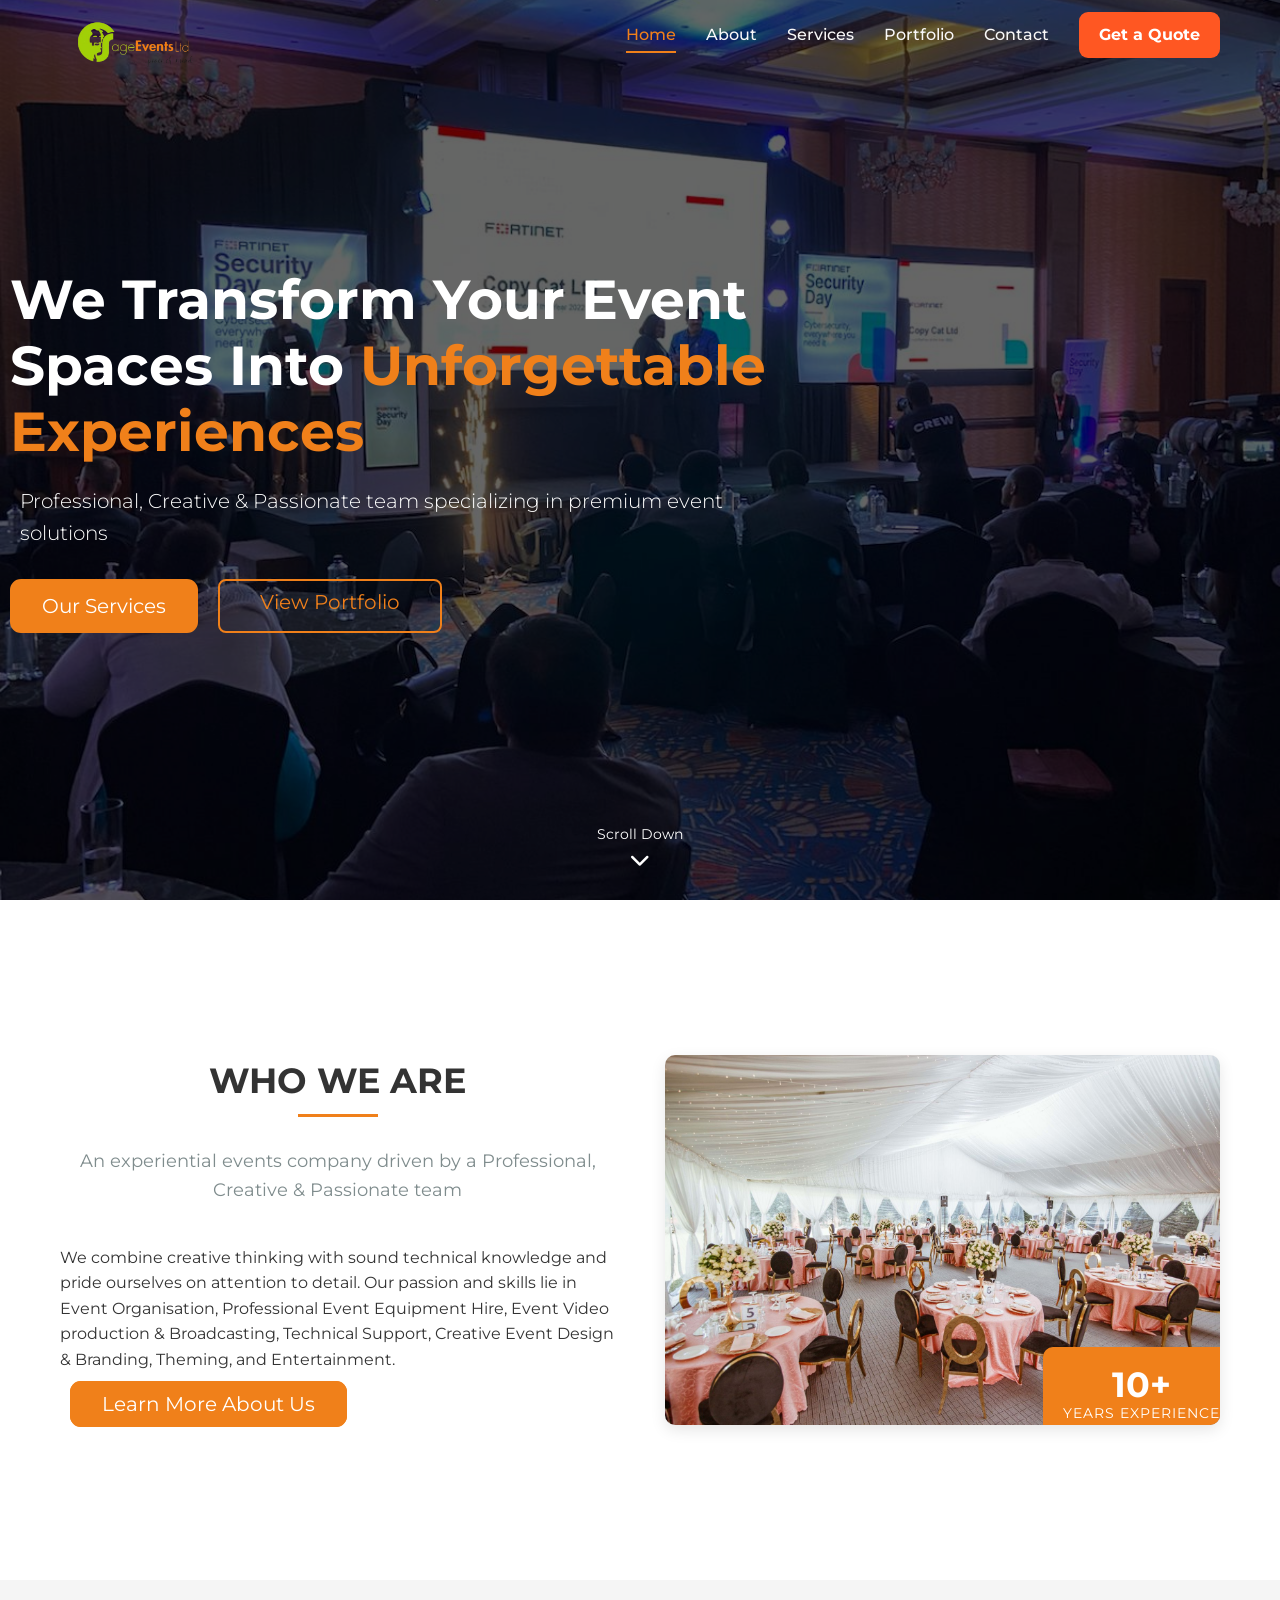
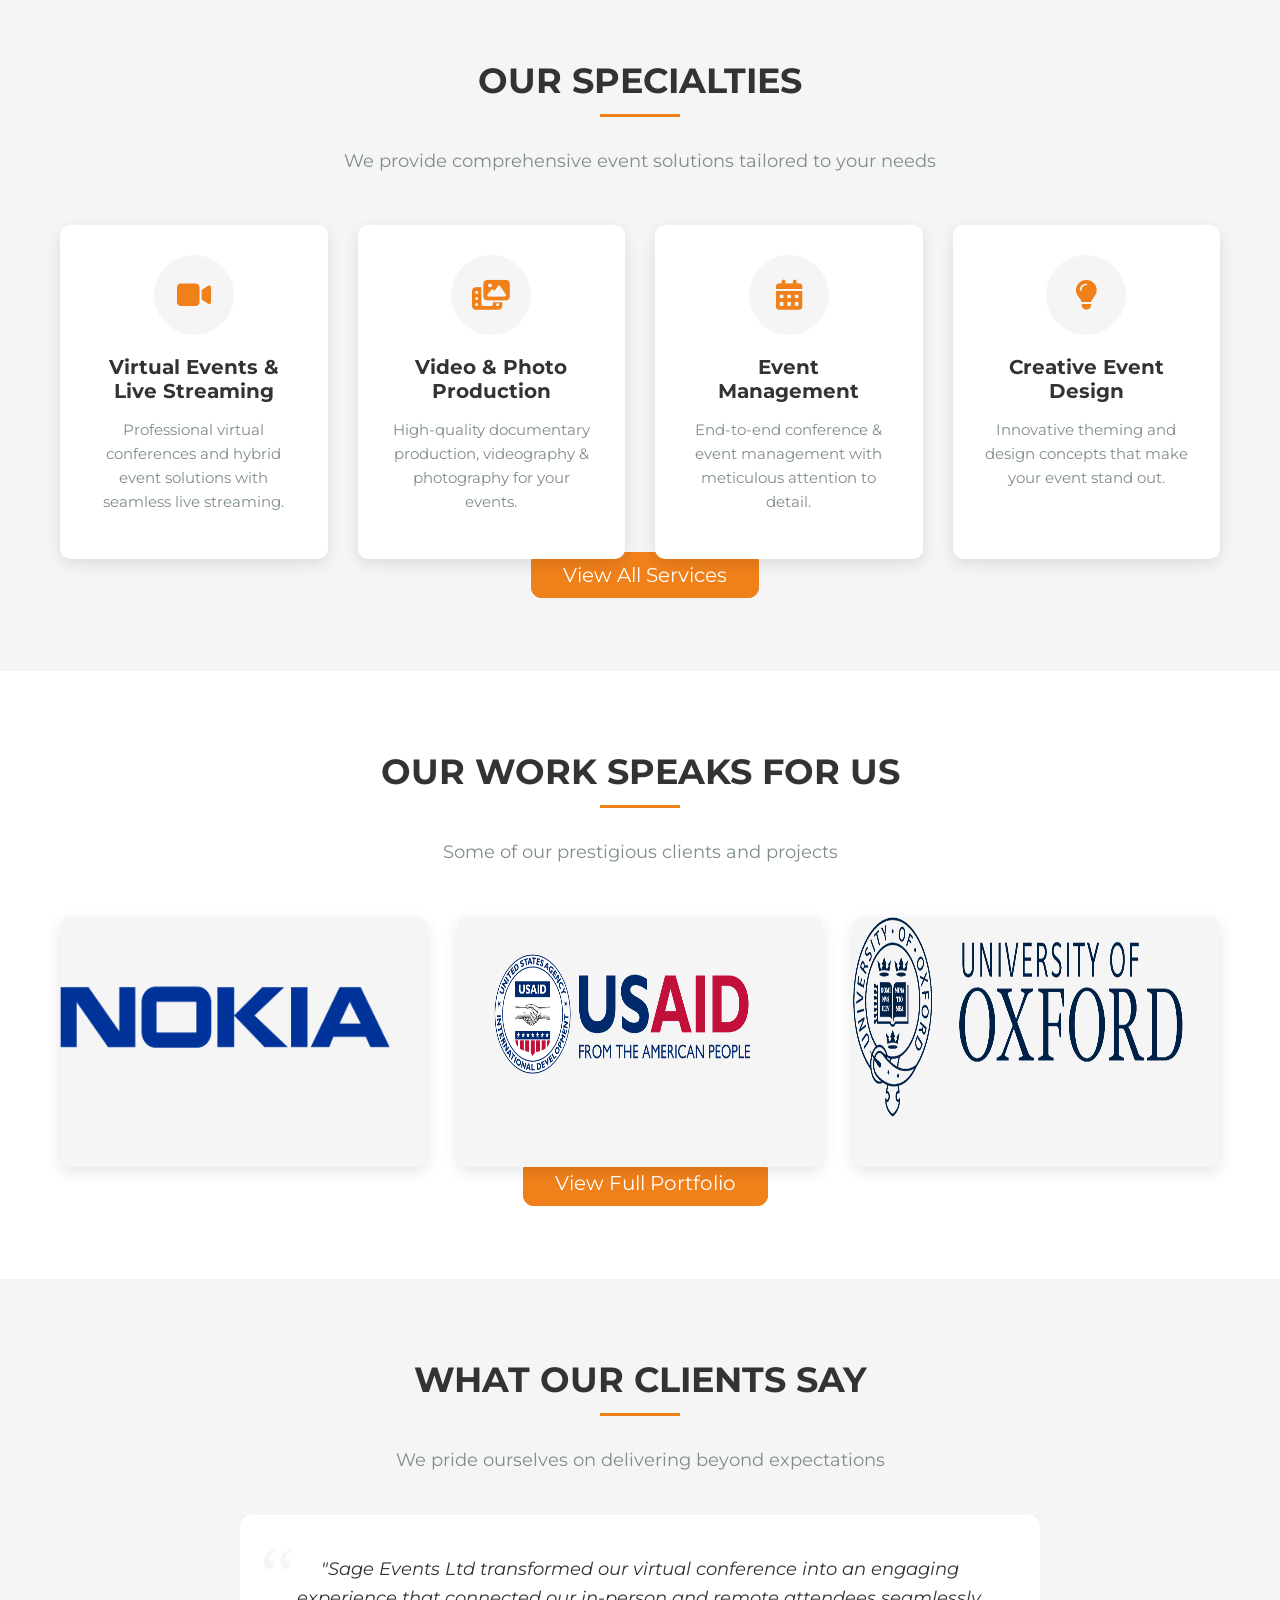
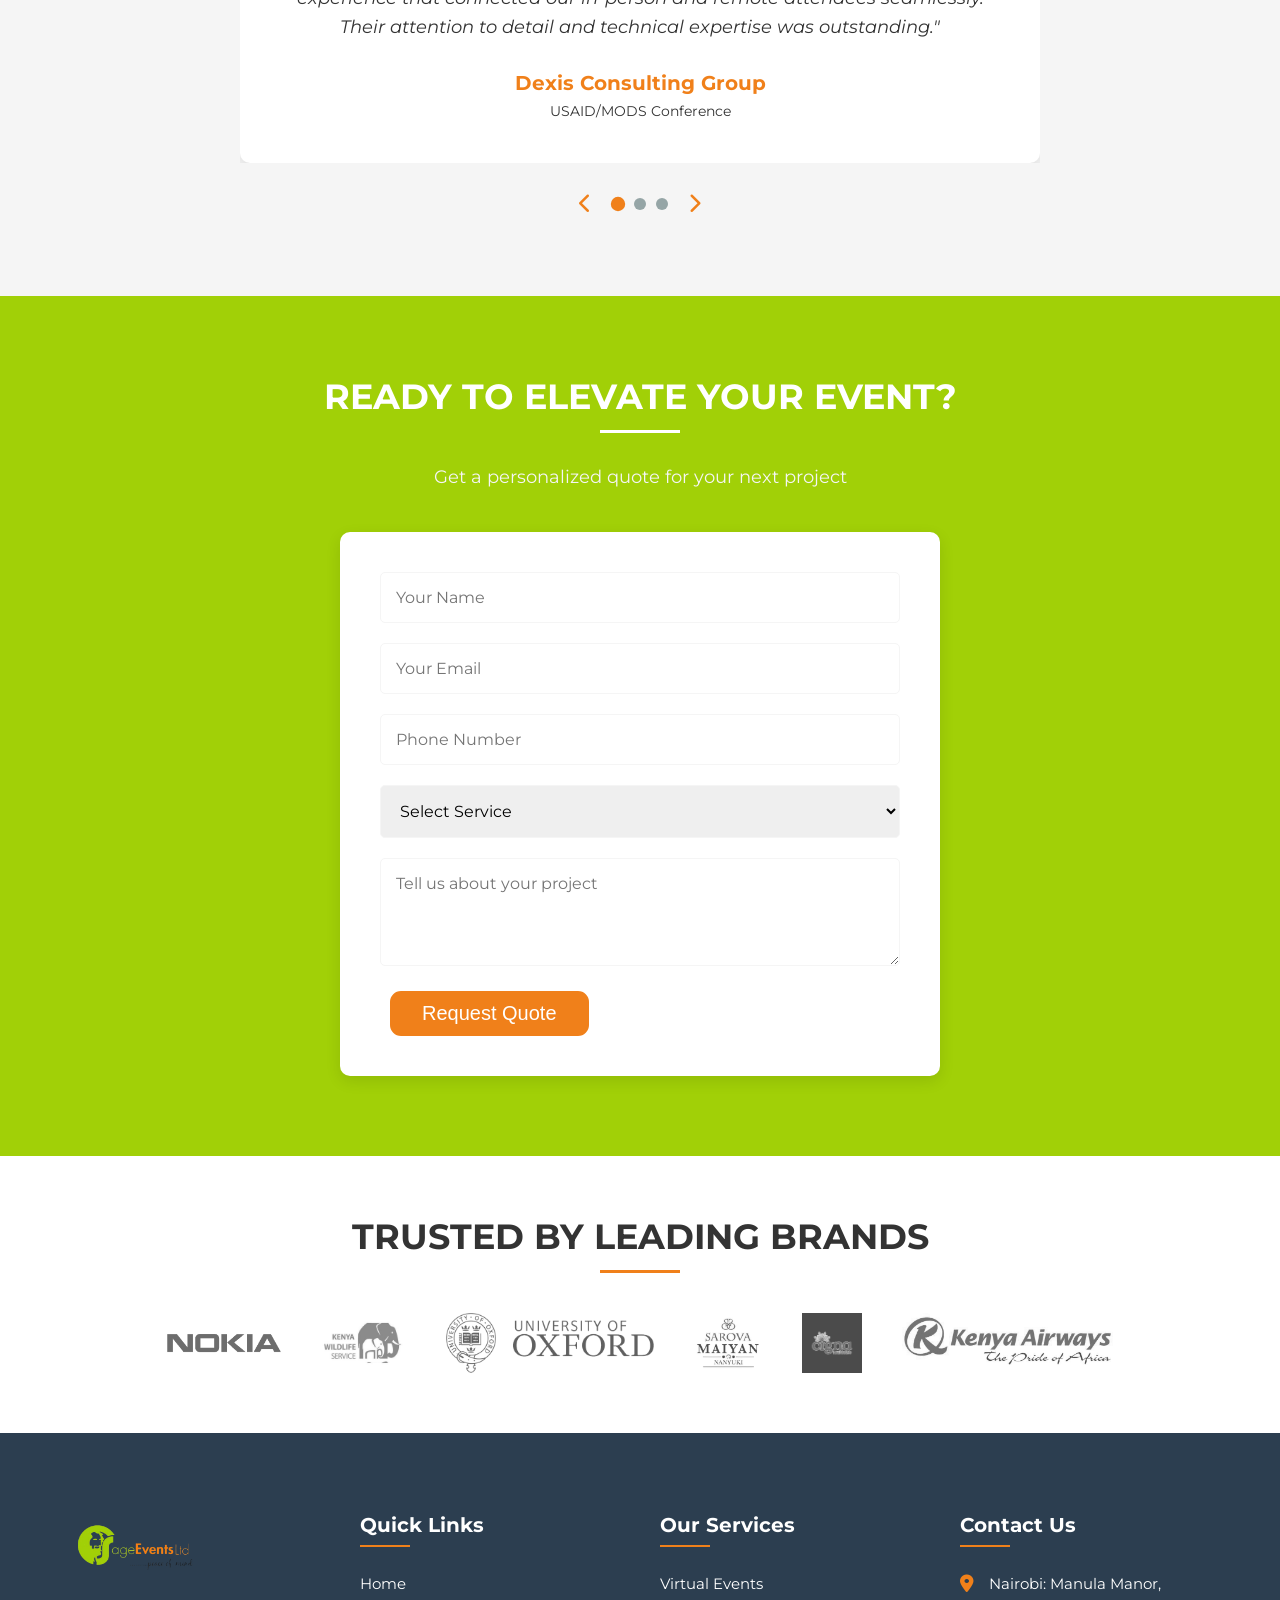
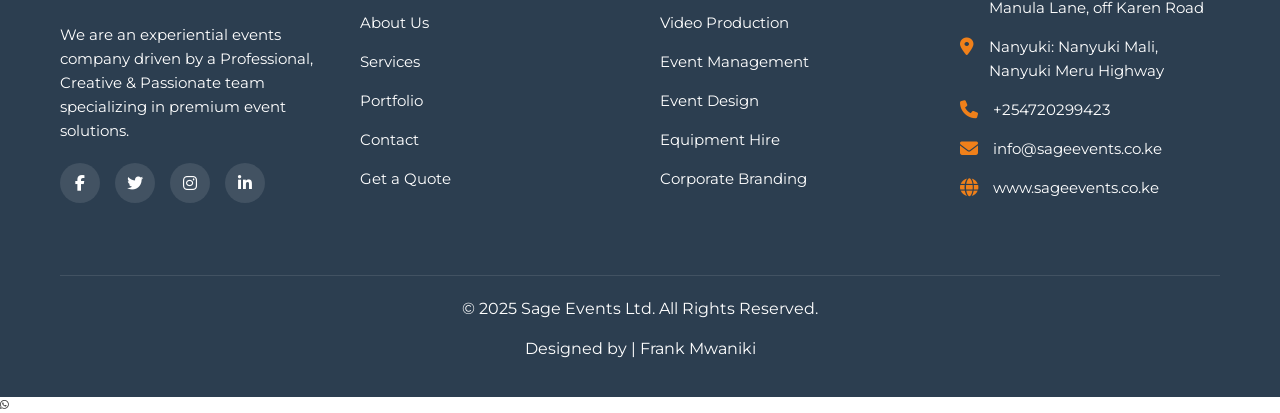
<file: index.html>
<!--
    @fileoverview This file contains the implementation of [describe the purpose of the code here].
    @author [Frank Mwaniki]
    @date [1st may 2025]
    @version 1.0.0
    @license [Licensed to Martin Kibati for Sage Events Ltd]
    @developer [Frank Mwaniki- 0742451220]


-->







<!DOCTYPE html>
<html lang="en">
<head>
    <meta charset="UTF-8">
    <meta name="viewport" content="width=device-width, initial-scale=1.0">
    <title>Sage Events Ltd | Premium Event Management</title>
    <link rel="stylesheet" href="styles.css">
    <link rel="stylesheet" href="https://cdnjs.cloudflare.com/ajax/libs/font-awesome/6.4.0/css/all.min.css">
    <link href="https://fonts.googleapis.com/css2?family=Montserrat:wght@300;400;500;600;700;800&display=swap" rel="stylesheet">
    <link rel="icon" type="image/png" href="/images/favicon/favicon-96x96.png" sizes="96x96" />
     <link rel="icon" type="image/svg+xml" href="/images/favicon/favicon.svg" />
    <link rel="shortcut icon" href="/images/favicon/favicon.ico" />
    <link rel="apple-touch-icon" sizes="180x180" href="/images/favicon/apple-touch-icon.png" />
    <meta name="apple-mobile-web-app-title" content="Sage Events" />
    <link rel="manifest" href="/images/favicon/site.webmanifest" />
    
</head>
<body>
    <!-- Preloader -->
    <div class="preloader">
        <div class="loader"></div>
    </div>

    <!-- Navigation -->
    <nav class="navbar">
        <div class="container">
            <a href="index.html" class="logo">
                <img src="images/logos/LOGO1.png" alt="Sage Events Ltd Logo">
                
            </a>
            
            <div class="nav-links">
                <a href="index.html" class="active">Home</a>
                <a href="about.html">About</a>
                <a href="services.html">Services</a>
                <a href="portfolio.html">Portfolio</a>
                <a href="contact.html">Contact</a>
                <a href="quote.html" class="quote-btn">Get a Quote</a>
            </div>
            
            <div class="hamburger">
                <span></span>
                <span></span>
                <span></span>
            </div>
        </div>
    </nav>

    <!-- Hero Section -->
    <section class="hero">
        <div class="hero-content">
            <h1 class="hero-title">We Transform Your Event Spaces Into <span>Unforgettable Experiences</span></h1>
            <p class="hero-subtitle">Professional, Creative & Passionate team specializing in premium event solutions</p>
            <div class="hero-btns">
                <a href="#services" class="btn-primary">Our Services</a>
                <a href="portfolio.html" class="btn-secondary">View Portfolio</a>
            </div>
        </div>
        
        <div class="scroll-down">
            <span>Scroll Down</span>
            <i class="fas fa-chevron-down"></i>
        </div>
        
        <div class="hero-slides">
            <div class="slide active" style="background-image: url('/images/1.jpg');"></div>
            <div class="slide" style="background-image: url('/images/2.jpg');"></div>
            <div class="slide" style="background-image: url('/images/3.jpg');"></div>
        </div>
    </section>

    <!-- About Preview Section -->
    <section class="about-preview">
        <div class="container">
            <div class="about-content">
                <h2 class="section-title">WHO WE ARE</h2>
                <p class="section-subtitle">An experiential events company driven by a Professional, Creative & Passionate team</p>
                <p>We combine creative thinking with sound technical knowledge and pride ourselves on attention to detail. Our passion and skills lie in Event Organisation, Professional Event Equipment Hire, Event Video production & Broadcasting, Technical Support, Creative Event Design & Branding, Theming, and Entertainment.</p>
                <a href="about.html" class="btn-primary">Learn More About Us</a>
            </div>
            <div class="about-image">
                <div class="image-wrapper">
                    <img src="images/IMG-20250219-WA0018.jpg" alt="Sage Events Team">
                    <div class="experience-badge">
                        <span>10+</span>
                        <span>Years Experience</span>
                    </div>
                </div>
            </div>
        </div>
    </section>

    <!-- Services Preview Section -->
    <section class="services-preview" id="services">
        <div class="container">
            <h2 class="section-title">OUR SPECIALTIES</h2>
            <p class="section-subtitle">We provide comprehensive event solutions tailored to your needs</p>
            
            <div class="services-grid">
                <div class="service-card">
                    <div class="service-icon">
                        <i class="fas fa-video"></i>
                    </div>
                    <h3>Virtual Events & Live Streaming</h3>
                    <p>Professional virtual conferences and hybrid event solutions with seamless live streaming.</p>
                </div>
                
                <div class="service-card">
                    <div class="service-icon">
                        <i class="fas fa-photo-video"></i>
                    </div>
                    <h3>Video & Photo Production</h3>
                    <p>High-quality documentary production, videography & photography for your events.</p>
                </div>
                
                <div class="service-card">
                    <div class="service-icon">
                        <i class="fas fa-calendar-alt"></i>
                    </div>
                    <h3>Event Management</h3>
                    <p>End-to-end conference & event management with meticulous attention to detail.</p>
                </div>
                
                <div class="service-card">
                    <div class="service-icon">
                        <i class="fas fa-lightbulb"></i>
                    </div>
                    <h3>Creative Event Design</h3>
                    <p>Innovative theming and design concepts that make your event stand out.</p>
                </div>
            </div>
            
            <div class="text-center">
                <a href="services.html" class="btn-primary">View All Services</a>
            </div>
        </div>
    </section>

    <!-- Portfolio Preview Section -->
    <section class="portfolio-preview">
        <div class="container">
            <h2 class="section-title">OUR WORK SPEAKS FOR US</h2>
            <p class="section-subtitle">Some of our prestigious clients and projects</p>
            
            <div class="portfolio-grid">
                <div class="portfolio-item">
                    <img src="images/logos/nokia.png" alt="Nokia Project">
                    <div class="portfolio-overlay">
                        <h3>NOKIA</h3>
                        <p>Mobile World Congress Expo & Full Corporate Rebrand</p>
                        <a href="portfolio.html#nokia" class="btn-secondary">View Project</a>
                    </div>
                </div>
                
                <div class="portfolio-item">
                    <img src="images/logos/usaid.png" alt="USAID Project">
                    <div class="portfolio-overlay">
                        <h3>USAID</h3>
                        <p>MODS Virtual Conference Production</p>
                        <a href="portfolio.html#usaid" class="btn-secondary">View Project</a>
                    </div>
                </div>
                
                <div class="portfolio-item">
                    <img src="images/logos/oxford.png" alt="Oxford University Project">
                    <div class="portfolio-overlay">
                        <h3>Oxford University</h3>
                        <p>Digital Manifesto Launch with Gates Foundation</p>
                        <a href="portfolio.html#oxford" class="btn-secondary">View Project</a>
                    </div>
                </div>
            </div>
            
            <div class="text-center">
                <a href="portfolio.html" class="btn-primary">View Full Portfolio</a>
            </div>
        </div>
    </section>

    <!-- Testimonials Section -->
    <section class="testimonials">
        <div class="container">
            <h2 class="section-title">WHAT OUR CLIENTS SAY</h2>
            <p class="section-subtitle">We pride ourselves on delivering beyond expectations</p>
            
            <div class="testimonial-slider">
                <div class="testimonial-slide active">
                    <div class="testimonial-content">
                        <p>"Sage Events Ltd transformed our virtual conference into an engaging experience that connected our in-person and remote attendees seamlessly. Their attention to detail and technical expertise was outstanding."</p>
                        <div class="client-info">
                            <h4>Dexis Consulting Group</h4>
                            <span>USAID/MODS Conference</span>
                        </div>
                    </div>
                </div>
                
                <div class="testimonial-slide">
                    <div class="testimonial-content">
                        <p>"From conceptualization to execution, Sage Events managed our high-profile summit with professionalism and creativity. The hybrid format with participants in Kenya and Finland worked flawlessly."</p>
                        <div class="client-info">
                            <h4>NOKIA & Safaricom</h4>
                            <span>ERM Virtual Strategy Summit</span>
                        </div>
                    </div>
                </div>
                
                <div class="testimonial-slide">
                    <div class="testimonial-content">
                        <p>"The Digital Manifesto Launch was a resounding success thanks to Sage Events' impeccable organization and live streaming services. They handled every aspect of our 4-day conference perfectly."</p>
                        <div class="client-info">
                            <h4>Oxford University (BSG)</h4>
                            <span>Digital Manifesto Launch</span>
                        </div>
                    </div>
                </div>
            </div>
            
            <div class="testimonial-nav">
                <button class="testimonial-prev"><i class="fas fa-chevron-left"></i></button>
                <div class="testimonial-dots">
                    <span class="dot active"></span>
                    <span class="dot"></span>
                    <span class="dot"></span>
                </div>
                <button class="testimonial-next"><i class="fas fa-chevron-right"></i></button>
            </div>
        </div>
    </section>

    <!-- Quote Section -->
    <section class="quote-section" id="quote">
        <div class="container">
            <div class="quote-content">
                <h2 class="section-title">READY TO ELEVATE YOUR EVENT?</h2>
                <p class="section-subtitle">Get a personalized quote for your next project</p>
                
                <form class="quote-form">
                    <div class="form-group">
                        <input type="text" placeholder="Your Name" required>
                    </div>
                    <div class="form-group">
                        <input type="email" placeholder="Your Email" required>
                    </div>
                    <div class="form-group">
                        <input type="tel" placeholder="Phone Number">
                    </div>
                    <div class="form-group">
                        <select required>
                            <option value="" disabled selected>Select Service</option>
                            <option value="virtual">Virtual Events & Live Streaming</option>
                            <option value="production">Video & Photo Production</option>
                            <option value="management">Event Management</option>
                            <option value="design">Creative Event Design</option>
                            <option value="equipment">Event Gear Hire</option>
                            <option value="branding">Corporate Branding</option>
                            <option value="other">Other</option>
                        </select>
                    </div>
                    <div class="form-group">
                        <textarea placeholder="Tell us about your project" rows="4" required></textarea>
                    </div>
                    <button type="submit" class="btn-primary">Request Quote</button>
                </form>
            </div>
        </div>
    </section>

    <!-- Clients Section -->
    <section class="clients">
        <div class="container">
            <h2 class="section-title">TRUSTED BY LEADING BRANDS</h2>
            <div class="client-logos">
                <img src="images/logos/nokia.png" alt="Nokia">
                <img src="images/logos/kws.jpg" alt="kws">
                <img src="images/logos/oxford.png" alt="Oxford University">
                <img src="images/logos/maiyan.jpg" alt="maiyan">
                <img src="images/logos/cigma.jpg" alt="cigma">
                <img src="images/logos/kQ.jpg" alt="Kenya Airways">
            </div>
        </div>
    </section>

    <!-- Footer -->
    <footer class="footer">
        <div class="container">
            <div class="footer-grid">
                <div class="footer-col">
                    <div class="logo">
                        <img src="images/logos/LOGO1.png" alt="Sage Events Ltd Logo">
                        
                    </div>
                    <p>We are an experiential events company driven by a Professional, Creative & Passionate team specializing in premium event solutions.</p>
                    <div class="social-links">
                        <a href="#"><i class="fab fa-facebook-f"></i></a>
                        <a href="#"><i class="fab fa-twitter"></i></a>
                        <a href="#"><i class="fab fa-instagram"></i></a>
                        <a href="#"><i class="fab fa-linkedin-in"></i></a>
                    </div>
                </div>
                
                <div class="footer-col">
                    <h3>Quick Links</h3>
                    <ul>
                        <li><a href="index.html">Home</a></li>
                        <li><a href="about.html">About Us</a></li>
                        <li><a href="services.html">Services</a></li>
                        <li><a href="portfolio.html">Portfolio</a></li>
                        <li><a href="contact.html">Contact</a></li>
                        <li><a href="#quote">Get a Quote</a></li>
                    </ul>
                </div>
                
                <div class="footer-col">
                    <h3>Our Services</h3>
                    <ul>
                        <li><a href="services.html#virtual">Virtual Events</a></li>
                        <li><a href="services.html#production">Video Production</a></li>
                        <li><a href="services.html#management">Event Management</a></li>
                        <li><a href="services.html#design">Event Design</a></li>
                        <li><a href="services.html#equipment">Equipment Hire</a></li>
                        <li><a href="services.html#branding">Corporate Branding</a></li>
                    </ul>
                </div>
                
                <div class="footer-col">
                    <h3>Contact Us</h3>
                    <ul class="contact-info">
                        <li><i class="fas fa-map-marker-alt"></i> <span>Nairobi: Manula Manor, Manula Lane, off Karen Road</span></li>
                        <li><i class="fas fa-map-marker-alt"></i> <span>Nanyuki: Nanyuki Mali, Nanyuki Meru Highway</span></li>
                        <li><i class="fas fa-phone"></i> <span>+254720299423</span></li>
                        <li><i class="fas fa-envelope"></i> <span>info@sageevents.co.ke</span></li>
                        <li><i class="fas fa-globe"></i> <span>www.sageevents.co.ke</span></li>
                    </ul>
                </div>
            </div>
            
            <div class="footer-bottom">
                <p>&copy; 2025 Sage Events Ltd. All Rights Reserved.</p>
                <p class="developer-credit">Designed by |<a href="https://fraittechnologies.ct.ws" target="_blank" rel="noopener noreferrer"> Frank Mwaniki</a></p>
            </div>
        </div>
    </footer>

    <!-- Scroll to Top Button -->
    <button class="scroll-top">
        <i class="fas fa-arrow-up"></i>
    </button>

    <!-- WhatsApp Button -->
<a href="https://wa.me/254720299423" class="whatsapp-button" target="_blank" aria-label="Chat with us on WhatsApp">
    <i class="fab fa-whatsapp"></i>
</a>



    <!-- Scripts -->
    <script src="js/main.js"></script>
    <script src="js/animation.js"></script>
</body>
</html>
</file>
<file: styles.css>
/* Base Styles & Reset */
:root {
    --primary-color: #a1d007;
    --secondary-color: #f0801a;
    --accent-color: #a1d007;
    --light-color: #ecf0f1;
    --dark-color: #2c3e50;
    --text-color: #333;
    --text-light: #7f8c8d;
    --white: #fff;
    --black: #000;
    --gray: #95a5a6;
    --light-gray: #f5f5f5;
    --shadow: 0 5px 15px rgba(0, 0, 0, 0.1);
    --transition: all 0.3s ease;
}



* {
    margin: 0;
    padding: 0;
    box-sizing: border-box;
}

html {
    scroll-behavior: smooth;
    font-size: 62.5%;
}

body {
    font-family: 'Montserrat', sans-serif;
    line-height: 1.6;
    color: var(--text-color);
    background-color: var(--white);
    overflow-x: hidden;
}

/* Scrollbar Styles */
::-webkit-scrollbar {
    width: 10px;
}

::-webkit-scrollbar-track {
    background: var(--light-gray);
}

::-webkit-scrollbar-thumb {
    background: var(--primary-color);
    border-radius: 5px;
}

::-webkit-scrollbar-thumb:hover {
    background: var(--secondary-color);
}

/* Typography */
h1, h2, h3, h4, h5, h6 {
    font-weight: 700;
    line-height: 1.2;
    margin-bottom: 1.5rem;
}

h1 {
    font-size: 4.5rem;
}

h2 {
    font-size: 3.5rem;
}

h3 {
    font-size: 2.8rem;
}

h4 {
    font-size: 2.2rem;
}

h5 {
    font-size: 1.8rem;
}

h6 {
    font-size: 1.6rem;
}

p {
    font-size: 1.6rem;
    margin-bottom: 1.5rem;
}

a {
    text-decoration: none;
    color: inherit;
    transition: var(--transition);
}

ul {
    list-style: none;
}

img {
    max-width: 100%;
    height: auto;
}

/* Utility Classes */
.container {
    width: 100%;
    max-width: 1200px;
    margin: 0 auto;
    padding: 0 2rem;
}

.text-center {
    text-align: center;
}

.btn {
    display: inline-block;
    padding: 1.9rem 3rem;
    border-radius: 5px;
    font-weight: 600;
    font-size: 1.6rem;
    text-transform: uppercase;
    letter-spacing: 1px;
    transition: var(--transition);
    cursor: pointer;
}

.btn-primary {
    background-color: var(--secondary-color);
    color: var(--white);
    border: 2px solid var(--secondary-color);
    padding: 0.9rem 3rem; /* Increased padding for larger size */
    font-size: 2rem; /* Increased font size */
    border-radius: 11px; /* Optional: Adjust border radius for a larger button */
    margin-left: 10px;
}

.btn-primary:hover {
    background-color: transparent;
    color: var(--secondary-color);
}

.btn-secondary {
    background-color: transparent;
    color: var(--secondary-color);
    border: 2px solid var(--secondary-color);
    padding: 0.5rem 4rem; /* Increased padding for larger size */
    font-size: 2rem; /* Increased font size */
    border-radius: 8px; /* Optional: Adjust border radius for a larger button */
}

.btn-secondary:hover {
    background-color: var(--secondary-color);
    color: var(--white);
}

.section-title {
    position: relative;
    padding-bottom: 1.5rem;
    margin-bottom: 3rem;
    text-align: center;
}

.section-title::after {
    content: '';
    position: absolute;
    bottom: 0;
    left: 50%;
    transform: translateX(-50%);
    width: 80px;
    height: 3px;
    background-color: var(--secondary-color);
}

.section-subtitle {
    font-size: 1.8rem;
    color: var(--text-light);
    text-align: center;
    margin-bottom: 4rem;
}

/* Preloader */
.preloader {
    position: fixed;
    top: 0;
    left: 0;
    width: 100%;
    height: 100%;
    background-color: var(--white);
    display: flex;
    justify-content: center;
    align-items: center;
    z-index: 9999;
    transition: opacity 0.5s ease;
}

.preloader.fade-out {
    opacity: 0;
}

.loader {
    width: 50px;
    height: 50px;
    border: 5px solid var(--light-gray);
    border-top-color: var(--secondary-color);
    border-radius: 50%;
    animation: spin 1s linear infinite;
}

@keyframes spin {
    to {
        transform: rotate(360deg);
    }
}

/* Navigation */
.navbar {
    position: fixed;
    top: 0;
    left: 0;
    width: 100%;
    padding: 2rem 0;
    z-index: 999;
    transition: all 0.3s ease;
    padding: 1rem 0;
    height: auto;
}

.navbar.scrolled {
    background-color: white;
    padding: 1.5rem 0;
    box-shadow: var(--shadow);
    margin-top: 0px;
    padding-top: 30px;
    height: 70px;
}

.navbar .container {
    display: flex;
    justify-content: space-between;
    align-items: center;
}

.logo {
    display: flex;
    align-items: center;
    font-size: 2.2rem;
    font-weight: 700;
    color: var(--white);
}

.logo img {
    height: 150px;
    margin-right: 1rem;
    margin-top: -40px;

}
.navbar.scrolled .logo img {
    height: 100px; /* Smaller logo for scrolled state */
}




.logo span span {
    color: var(--secondary-color);
}

.nav-links {
    display: flex;
    align-items: center;
}

.nav-links a {
    color:rgb(249, 248, 248);
    font-size: 1.6rem;
    font-weight: 500;
    margin-left: 3rem;
    position: relative;
    padding: 0.5rem 0;
    margin-top: -60px;
 
}

.nav.scrolled .nav-links  { 
    color:rgb(9, 8, 8);
    font-size: 1.6rem;
    font-weight: 500;
    margin-left: 3rem;
    position: relative; 
    padding: 0.5rem 0;
    margin-top: 300px;
}

/* Scrolled Navbar Link Styles */
.navbar.scrolled .nav-links a {
    color:black; /* Change to your desired color */
}


.nav-links a::after {
    content: '';
    position: absolute;
    bottom: 0;
    left: 0;
    width: 0;
    height: 2px;
    background-color: var(--secondary-color);
    transition: width 0.3s ease;
}

.nav-links a:hover::after,
.nav-links a.active::after {
    width: 100%;
}

.nav-links a.active {
    color: var(--secondary-color);
}
.nav-links a.quote-btn {
    background-color: #ff5722; /* Orange background */
    color: white;
    border-radius: 9px;
    padding: 10px 20px;
    font-weight: bold;
    transition: all 0.3s ease;
  }
  
  /* Hover effect for quote button only */
  .nav-links a.quote-btn:hover {
    background-color: #e64a19; /* Darker orange on hover */
    transform: translateY(-2px);
    box-shadow: 0 2px 5px rgba(0,0,0,0.2);
  }

.hamburger {
    display: none;
    cursor: pointer;
    z-index: 1000;
}

.hamburger span {
    display: block;
    width: 25px;
    height: 3px;
    background-color: var(--white);
    margin: 5px 0;
    transition: all 0.3s ease;
}

.hamburger.active span:nth-child(1) {
    transform: translateY(8px) rotate(45deg);
}

.hamburger.active span:nth-child(2) {
    opacity: 0;
}

.hamburger.active span:nth-child(3) {
    transform: translateY(-8px) rotate(-45deg);
}

/* Hero Section */
.hero {
    position: relative;
    height: 100vh;
    min-height: 700px;
    display: flex;
    align-items: center;
    overflow: hidden;
}

.hero-content {
    position: relative;
    z-index: 2;
    max-width: 800px;
    color: var(--white);
}

.hero-title {
    font-size: 5.5rem;
    margin-bottom: 2rem;
    line-height: 1.2;
    margin-left: 10px;
}

.hero-title span {
    color: var(--secondary-color);
}

.hero-subtitle {
    font-size: 2rem;
    margin-bottom: 3rem;
    font-weight: 300;
    margin-left: 20px;  
}

.hero-btns {
    display: flex;
    gap: 2rem;

}

.scroll-down {
    position: absolute;
    bottom: 3rem;
    left: 50%;
    transform: translateX(-50%);
    color: var(--white);
    display: flex;
    flex-direction: column;
    align-items: center;
    z-index: 2;
    cursor: pointer;
}

.scroll-down span {
    font-size: 1.4rem;
    margin-bottom: 0.5rem;
    animation: bounce 2s infinite;
}

.scroll-down i {
    font-size: 2rem;
}

@keyframes bounce {
    0%, 20%, 50%, 80%, 100% {
        transform: translateY(0);
    }
    40% {
        transform: translateY(-10px);
    }
    60% {
        transform: translateY(-5px);
    }
}

.hero-slides {
    position: absolute;
    top: 0;
    left: 0;
    width: 100%;
    height: 100%;
}

.hero-slides .slide {
    position: absolute;
    top: 0;
    left: 0;
    width: 100%;
    height: 100%;
    background-size: cover;
    background-position: center;
    opacity: 0;
    transition: opacity 1s ease;
}

.hero-slides .slide.active {
    opacity: 1;
}

.hero-slides .slide::before {
    content: '';
    position: absolute;
    top: 0;
    left: 0;
    width: 100%;
    height: 100%;
    background-color: rgba(0, 0, 0, 0.6);
}

/* About Preview Section */
.about-preview {
    padding: 8rem 0;
    background-color: var(--white);
}

.about-preview .container {
    display: flex;
    align-items: center;
    gap: 5rem;
}

.about-content {
    flex: 1;
}

.about-image {
    flex: 1;
    position: relative;
}

.image-wrapper {
    position: relative;
    border-radius: 10px;
    overflow: hidden;
    box-shadow: var(--shadow);
}

.image-wrapper img {
    display: block;
    width: 100%;
    height: auto;
}

.experience-badge {
    position: absolute;
    bottom: -20px;
    right: -20px;
    background-color: var(--secondary-color);
    color: var(--white);
    padding: 2rem;
    border-radius: 10px;
    text-align: center;
    box-shadow: var(--shadow);
}

.experience-badge span:first-child {
    display: block;
    font-size: 3.5rem;
    font-weight: 700;
    line-height: 1;
}

.experience-badge span:last-child {
    font-size: 1.4rem;
    text-transform: uppercase;
    letter-spacing: 1px;
}

/* Services Preview Section */
.services-preview {
    padding: 8rem 0;
    background-color: var(--light-gray);
}

.services-grid {
    display: grid;
    grid-template-columns: repeat(auto-fit, minmax(250px, 1fr));
    gap: 3rem;
    margin-top: 5rem;
}

.service-card {
    background-color: var(--white);
    padding: 3rem;
    border-radius: 10px;
    box-shadow: var(--shadow);
    transition: var(--transition);
    text-align: center;
}

.service-card:hover {
    transform: translateY(-10px);
    box-shadow: 0 15px 30px rgba(0, 0, 0, 0.1);
}

.service-icon {
    width: 80px;
    height: 80px;
    background-color: var(--light-gray);
    border-radius: 50%;
    display: flex;
    justify-content: center;
    align-items: center;
    margin: 0 auto 2rem;
    color: var(--secondary-color);
    font-size: 3rem;
    transition: var(--transition);
}

.service-card:hover .service-icon {
    background-color: var(--secondary-color);
    color: var(--white);
}

.service-card h3 {
    font-size: 2rem;
    margin-bottom: 1.5rem;
}

.service-card p {
    font-size: 1.5rem;
    color: var(--text-light);
}

/* Portfolio Preview Section */
.portfolio-preview {
    padding: 8rem 0;
    background-color: var(--white);
}

.portfolio-grid {
    display: grid;
    grid-template-columns: repeat(auto-fit, minmax(350px, 1fr));
    gap: 3rem;
    margin-top: 5rem;
}

.portfolio-item {
    position: relative;
    border-radius: 10px;
    overflow: hidden;
    height: 250px;
}

.portfolio-item img {
    width: 90%;
    height: 80%;
    object-fit:fill;
    transition: var(--transition);
}

.portfolio-overlay {
    position: absolute;
    top: 0;
    left: 0;
    width: 100%;
    height: 100%;
    background-color: rgba(44, 62, 80, 0.8);
    display: flex;
    flex-direction: column;
    justify-content: center;
    align-items: center;
    opacity: 0;
    transition: var(--transition);
    padding: 2rem;
    text-align: center;
    color: var(--white);
}

.portfolio-item:hover .portfolio-overlay {
    opacity: 1;
}

.portfolio-item:hover img {
    transform: scale(1.1);
}

.portfolio-overlay h3 {
    font-size: 2.5rem;
    margin-bottom: 1rem;
    color: var(--secondary-color);
}

.portfolio-overlay p {
    font-size: 1.6rem;
    margin-bottom: 2rem;
}

/* Testimonials Section */
.testimonials {
    padding: 8rem 0;
    background-color: var(--light-gray);
}

.testimonial-slider {
    max-width: 800px;
    margin: 0 auto;
    position: relative;
    overflow: hidden;
}

.testimonial-slide {
    position: absolute;
    top: 0;
    left: 0;
    width: 100%;
    opacity: 0;
    transition: opacity 0.5s ease;
}

.testimonial-slide.active {
    position: relative;
    opacity: 1;
}

.testimonial-content {
    background-color: var(--white);
    padding: 4rem;
    border-radius: 10px;
    box-shadow: var(--shadow);
    text-align: center;
    position: relative;
}

.testimonial-content::before {
    content: '\201C';
    position: absolute;
    top: 2rem;
    left: 2rem;
    font-size: 8rem;
    color: var(--light-gray);
    font-family: serif;
    line-height: 1;
}

.testimonial-content p {
    font-size: 1.8rem;
    font-style: italic;
    margin-bottom: 3rem;
    position: relative;
    z-index: 1;
}

.client-info h4 {
    font-size: 2rem;
    color: var(--secondary-color);
    margin-bottom: 0.5rem;
}

.client-info span {
    font-size: 1.4rem;
    color: var (--text-light);
}

.testimonial-nav {
    display: flex;
    justify-content: center;
    align-items: center;
    margin-top: 3rem;
    gap: 2rem;
}

.testimonial-prev,
.testimonial-next {
    background-color: transparent;
    border: none;
    color: var(--secondary-color);
    font-size: 2rem;
    cursor: pointer;
    transition: var(--transition);
}

.testimonial-prev:hover,
.testimonial-next:hover {
    color: var(--primary-color);
}

.testimonial-dots {
    display: flex;
    gap: 1rem;
}

.testimonial-dots .dot {
    width: 12px;
    height: 12px;
    border-radius: 50%;
    background-color: var(--gray);
    cursor: pointer;
    transition: var(--transition);
}

.testimonial-dots .dot.active {
    background-color: var(--secondary-color);
    transform: scale(1.2);
}

/* Quote Section */
.quote-section {
    padding: 8rem 0;
    background-color: var(--primary-color);
    color: var(--white);
}

.quote-section .section-title::after {
    background-color: var(--white);
}

.quote-section .section-subtitle {
    color: var(--light-gray);
}

.quote-form {
    max-width: 600px;
    margin: 0 auto;
    padding: 4rem;
    background-color: var(--white);
    border-radius: 10px;
    box-shadow: var(--shadow);
}

.form-group {
    margin-bottom: 2rem;
}

.form-group input,
.form-group select,
.form-group textarea {
    width: 100%;
    padding: 1.5rem;
    border: 1px solid var(--light-gray);
    border-radius: 5px;
    font-size: 1.6rem;
    font-family: inherit;
    transition: var(--transition);
}

.form-group input:focus,
.form-group select:focus,
.form-group textarea:focus {
    border-color: var(--secondary-color);
    outline: none;
}

.form-group textarea {
    resize: vertical;
}

/* Clients Section */
.clients {
    padding: 6rem 0;
    background-color: var(--white);
}

.client-logos {
    display: flex;
    justify-content: center;
    flex-wrap: wrap;
    gap: 4rem;
    margin-top: 4rem;
}

.client-logos img {
    height: 60px;
    filter: grayscale(100%);
    opacity: 0.7;
    transition: var(--transition);
}

.client-logos img:hover {
    filter: grayscale(0);
    opacity: 1;
}

/* Footer */
.footer {
    background-color: var(--dark-color);
    color: var(--white);
    padding: 8rem 0 0;
}

.footer-grid {
    display: grid;
    grid-template-columns: repeat(auto-fit, minmax(250px, 1fr));
    gap: 4rem;
    margin-bottom: 6rem;
}

.footer-col h3 {
    font-size: 2rem;
    margin-bottom: 2.5rem;
    position: relative;
    padding-bottom: 1rem;
}

.footer-col h3::after {
    content: '';
    position: absolute;
    bottom: 0;
    left: 0;
    width: 50px;
    height: 2px;
    background-color: var(--secondary-color);
}

.footer-col p {
    font-size: 1.5rem;
    margin-bottom: 2rem;
}

.social-links {
    display: flex;
    gap: 1.5rem;
}

.social-links a {
    display: flex;
    justify-content: center;
    align-items: center;
    width: 40px;
    height: 40px;
    background-color: rgba(255, 255, 255, 0.1);
    border-radius: 50%;
    font-size: 1.6rem;
    transition: var(--transition);
}

.social-links a:hover {
    background-color: var(--secondary-color);
    transform: translateY(-5px);
}

.footer-col ul li {
    margin-bottom: 1.5rem;
}

.footer-col ul li a {
    font-size: 1.5rem;
    transition: var(--transition);
    display: block;
}

.footer-col ul li a:hover {
    color: var(--secondary-color);
    padding-left: 5px;
}

.contact-info li {
    display: flex;
    align-items: flex-start;
    margin-bottom: 1.5rem;
    font-size: 1.5rem;
}

.contact-info li i {
    margin-right: 1.5rem;
    color: var(--secondary-color);
    font-size: 1.8rem;
    margin-top: 3px;
}

.footer-bottom {
    padding: 2rem 0;
    border-top: 1px solid rgba(255, 255, 255, 0.1);
    text-align: center;
    font-size: 1.4rem;
}

/* Scroll to Top Button */
.scroll-top {
    position: fixed;
    bottom: 3rem;
    right: 3rem;
    width: 50px;
    height: 50px;
    background-color: var(--secondary-color);
    color: var(--white);
    border: none;
    border-radius: 50%;
    display: flex;
    justify-content: center;
    align-items: center;
    font-size: 2rem;
    cursor: pointer;
    opacity: 0;
    visibility: hidden;
    transition: var(--transition);
    z-index: 999;
}

.scroll-top.active {
    opacity: 1;
    visibility: visible;
}

.scroll-top:hover {
    background-color: var(--primary-color);
    transform: translateY(-5px);
}

/* Page Hero Sections */
.page-hero {
    height: 50vh;
    min-height: 400px;
    display: flex;
    flex-direction: column;
    justify-content: center;
    align-items: center;
    text-align: center;
    color: var(--white);
    position: relative;
    overflow: hidden;
    padding: 8rem 0;
}

.page-hero::before {
    content: '';
    position: absolute;
    top: 0;
    left: 0;
    width: 100%;
    height: 100%;
    background-color: rgba(0, 0, 0, 0.6);
    z-index: 1;
}

.page-hero h1 {
    font-size: 5rem;
    margin-bottom: 1.5rem;
    position: relative;
    z-index: 2;
    animation: fadeInDown 1s ease;
}

.page-hero p {
    font-size: 2rem;
    max-width: 700px;
    margin: 0 auto 3rem;
    position: relative;
    z-index: 2;
    animation: fadeInUp 1s ease;
}

.about-hero {
    background: url('/images/IMG-20250219-WA0032.jpg') no-repeat center center/cover;
}

.services-hero {
    background: url('/images/5.jpg') no-repeat center center/cover;
}

.portfolio-hero {
    background: url('/images/IMG-20250219-WA0026.jpg') no-repeat center center/cover;
}

.contact-hero {
    background: url('/images/6.jpg') no-repeat center center/cover;
}

/* About Page Styles */
.about-content {
    padding: 8rem 0;
}

.about-main {
    margin-bottom: 6rem;
}

.mission-vision {
    display: grid;
    grid-template-columns: repeat(auto-fit, minmax(300px, 1fr));
    gap: 3rem;
    margin-top: 4rem;
}

.mv-card {
    background-color: var(--white);
    padding: 3rem;
    border-radius: 10px;
    box-shadow: var(--shadow);
    border-top: 5px solid var(--secondary-color);
}

.mv-card h3 {
    color: var(--secondary-color);
    margin-bottom: 1.5rem;
}

.about-stats {
    display: grid;
    grid-template-columns: repeat(auto-fit, minmax(200px, 1fr));
    gap: 3rem;
    margin-top: 6rem;
}

.stat-card {
    text-align: center;
    padding: 3rem 2rem;
    background-color: var(--white);
    border-radius: 10px;
    box-shadow: var(--shadow);
    transition: var(--transition);
}

.stat-card:hover {
    transform: translateY(-10px);
    box-shadow: 0 15px 30px rgba(0, 0, 0, 0.1);
}

.stat-number {
    font-size: 4.5rem;
    font-weight: 700;
    color: var(--secondary-color);
    display: block;
    line-height: 1;
    margin-bottom: 1rem;
}

.stat-title {
    font-size: 1.6rem;
    color: var(--text-light);
}

.team-section {
    padding: 8rem 0;
    background-color: var(--light-gray);
}

.team-grid {
    display: grid;
    grid-template-columns: 1fr; /* Single column for one team member */
    gap: 3rem;
    margin-top: 5rem;
}

.team-member {
    display: flex;
    flex-direction: column; /* Stack content vertically */
    align-items: center; /* Center-align content */
    background-color: var(--white);
    border-radius: 10px;
    overflow: hidden;
    box-shadow: var(--shadow);
    transition: var(--transition);
    height: auto; /* Adjust height dynamically */
    padding: 1.5rem; /* Add padding for spacing */
    width: 400px;
    margin-left: 400px;

}

.member-image {
    width: 100%; /* Ensure the image spans the full width */
    height: auto; /* Adjust height dynamically */
    overflow: hidden;
    margin-bottom: 1.5rem; /* Add spacing below the image */
}

.member-image img {
    width: 100%; /* Make the image responsive */
    height: auto; /* Maintain aspect ratio */
    object-fit: cover; /* Ensure the image covers the container */
    transition: var(--transition); /* Smooth hover effect */
}

.member-social {
    position: absolute;
    bottom: -50px;
    left: 0;
    width: 100%;
    display: flex;
    justify-content: center;
    gap: 1rem;
    padding: 1rem;
    background-color: rgba(44, 62, 80, 0.8);
    transition: var(--transition);
}

.team-member:hover .member-social {
    bottom: 0;
}

.member-social a {
    width: 40px;
    height: 40px;
    background-color: var(--white);
    color: var(--primary-color);
    border-radius: 50%;
    display: flex;
    justify-content: center;
    align-items: center;
    font-size: 1.6rem;
    transition: var(--transition);
}

.member-social a:hover {
    background-color: var(--secondary-color);
    color: var(--white);
}

.member-info {
    text-align: center; /* Center-align text */
}

.member-info h3 {
    font-size: 2rem;
    margin-bottom: 0.5rem;
}

.member-info span {
    font-size: 1.4rem;
    color: var(--text-light);
}

.why-choose-us {
    padding: 8rem 0;
    background-color: var(--white);
}

.reasons-grid {
    display: grid;
    grid-template-columns: repeat(auto-fit, minmax(300px, 1fr));
    gap: 3rem;
    margin-top: 5rem;
}

.reason-card {
    background-color: var(--light-gray);
    padding: 3rem;
    border-radius: 10px;
    text-align: center;
    transition: var(--transition);
}

.reason-card:hover {
    transform: translateY(-10px);
    box-shadow: var(--shadow);
}

.reason-icon {
    width: 80px;
    height: 80px;
    background-color: var (--white);
    border-radius: 50%;
    display: flex;
    justify-content: center;
    align-items: center;
    margin: 0 auto 2rem;
    color: var(--secondary-color);
    font-size: 3rem;
    transition: var(--transition);
}

.reason-card:hover .reason-icon {
    background-color: var(--secondary-color);
    color: var(--white);
}

.reason-card h3 {
    font-size: 2rem;
    margin-bottom: 1.5rem;
}

.reason-card p {
    font-size: 1.5rem;
    color: var(--text-light);
}

/* Services Page Styles */
.services-main {
    padding: 8rem 0;
}

.services-intro {
    max-width: 800px;
    margin: 0 auto 6rem;
    text-align: center;
}

.services-tabs {
    background-color: var(--white);
    border-radius: 10px;
    box-shadow: var(--shadow);
    overflow: hidden;
}

.tab-buttons {
    display: flex;
    flex-wrap: wrap;
    border-bottom: 1px solid var(--light-gray);
}

.tab-btn {
    padding: 1.5rem 3rem;
    background-color: transparent;
    border: none;
    font-size: 1.6rem;
    font-weight: 600;
    color: var(--text-light);
    cursor: pointer;
    transition: var(--transition);
    position: relative;
}

.tab-btn::after {
    content: '';
    position: absolute;
    bottom: -1px;
    left: 0;
    width: 0;
    height: 3px;
    background-color: var(--secondary-color);
    transition: width 0.3s ease;
}

.tab-btn.active {
    color: var(--primary-color);
}

.tab-btn.active::after {
    width: 100%;
}

.tab-contents {
    padding: 4rem;
}

.tab-content {
    display: none;
}

.tab-content.active {
    display: flex;
    gap: 4rem;
    animation: fadeIn 0.5s ease;
}

.tab-content-left {
    flex: 1;
}

.tab-content-right {
    flex: 1;
}

.tab-content-right img {
    border-radius: 10px;
    box-shadow: var(--shadow);
}

.tab-content h3 {
    font-size: 2.8rem;
    margin-bottom: 2rem;
    color: var(--secondary-color);
}

.tab-content ul {
    margin-bottom: 3rem;
}

.tab-content ul li {
    font-size: 1.6rem;
    margin-bottom: 1rem;
    padding-left: 2rem;
    position: relative;
}

.tab-content ul li::before {
    content: '\2022';
    position: absolute;
    left: 0;
    color: var(--secondary-color);
    font-size: 2rem;
    line-height: 1;
}

.process-section {
    padding: 8rem 0;
    background-color: var(--light-gray);
}

.process-steps {
    display: grid;
    grid-template-columns: repeat(auto-fit, minmax(200px, 1fr));
    gap: 3rem;
    margin-top: 5rem;
}

.process-step {
    background-color: var(--white);
    padding: 3rem 2rem;
    border-radius: 10px;
    text-align: center;
    box-shadow: var(--shadow);
    position: relative;
    transition: var(--transition);
}

.process-step:hover {
    transform: translateY(-10px);
}

.step-number {
    width: 60px;
    height: 60px;
    background-color: var(--secondary-color);
    color: var(--white);
    border-radius: 50%;
    display: flex;
    justify-content: center;
    align-items: center;
    font-size: 2.5rem;
    font-weight: 700;
    margin: 0 auto 2rem;
    position: relative;
    z-index: 1;
}

.step-number::before {
    content: '';
    position: absolute;
    top: -5px;
    left: -5px;
    right: -5px;
    bottom: -5px;
    border: 2px dashed var(--secondary-color);
    border-radius: 50%;
    animation: rotate 10s linear infinite;
    z-index: -1;
}

.process-step h3 {
    font-size: 2rem;
    margin-bottom: 1.5rem;
}

.process-step p {
    font-size: 1.5rem;
    color: var(--text-light);
}

@keyframes rotate {
    from {
        transform: rotate(0deg);
    }
    to {
        transform: rotate(360deg);
    }
}

/* Portfolio Page Styles */
.portfolio-filter {
    padding: 3rem 0;
    background-color: var(--light-gray);
}

.filter-buttons {
    display: flex;
    flex-wrap: wrap;
    justify-content: center;
    gap: 1rem;
}

.filter-btn {
    padding: 1rem 2rem;
    background-color: var(--white);
    border: 1px solid var(--light-gray);
    border-radius: 5px;
    font-size: 1.4rem;
    font-weight: 600;
    color: var(--text-light);
    cursor: pointer;
    transition: var(--transition);
}

.filter-btn.active,
.filter-btn:hover {
    background-color: var(--secondary-color);
    color: var(--white);
    border-color: var(--secondary-color);
}

.portfolio-grid-section {
    padding: 8rem 0;
    background-color: var(--white);
}

.portfolio-items {
    display: grid;
    grid-template-columns: repeat(auto-fit, minmax(350px, 1fr));
    gap: 3rem;
    margin-top: 5rem;
}

.portfolio-item {
    background-color: var(--light-gray);
    border-radius: 10px;
    overflow: hidden;
    box-shadow: var(--shadow);
    transition: var(--transition);
}

.portfolio-item:hover {
    transform: translateY(-10px);
    box-shadow: 0 15px 30px rgba(0, 0, 0, 0.1);
}

.portfolio-image {
    height: 250px;
    overflow: hidden;
}

.portfolio-image img {
    width: 100%;
    height: 100%;
    object-fit: fill;
    transition: var(--transition);
}

.portfolio-item:hover .portfolio-image img {
    transform: scale(1.1);
}

.portfolio-details {
    padding: 2rem;
}

.portfolio-details h3 {
    font-size: 2rem;
    margin-bottom: 0.5rem;
}

.project-type {
    font-size: 1.4rem;
    color: var(--secondary-color);
    margin-bottom: 1rem;
    font-weight: 600;
}

.project-description {
    font-size: 1.5rem;
    color: var(--text-light);
    margin-bottom: 2rem;
}

/* Project Modal */
.project-modal {
    position: fixed;
    top: 0;
    left: 0;
    width: 100%;
    height: 100%;
    background-color: rgba(0, 0, 0, 0.8);
    display: flex;
    justify-content: center;
    align-items: center;
    z-index: 9999;
    opacity: 0;
    visibility: hidden;
    transition: var(--transition);
}

.project-modal.active {
    opacity: 1;
    visibility: visible;
}

.modal-content {
    background-color: var(--white);
    width: 90%;
    max-width: 1000px;
    max-height: 90vh;
    border-radius: 10px;
    overflow-y: auto;
    position: relative;
    animation: modalFadeIn 0.3s ease;
}

.close-modal {
    position: absolute;
    top: 2rem;
    right: 2rem;
    font-size: 3rem;
    color: var(--text-light);
    cursor: pointer;
    transition: var(--transition);
    background: none;
    border: none;
    z-index: 1;
}

.close-modal:hover {
    color: var(--secondary-color);
    transform: rotate(90deg);
}

.modal-body {
    padding: 6rem;
}

.modal-body h2 {
    font-size: 3rem;
    margin-bottom: 2rem;
    color: var(--secondary-color);
}

.modal-body .project-meta {
    display: flex;
    gap: 2rem;
    margin-bottom: 3rem;
}

.modal-body .project-meta span {
    font-size: 1.4rem;
    color: var(--text-light);
}

.modal-body .project-meta span strong {
    color: var(--primary-color);
}

.modal-body .project-description {
    font-size: 1.6rem;
    margin-bottom: 3rem;
}

.modal-body .project-gallery {
    display: grid;
    grid-template-columns: repeat(auto-fit, minmax(250px, 1fr));
    gap: 2rem;
    margin-bottom: 3rem;
}

.modal-body .project-gallery img {
    border-radius: 5px;
    box-shadow: var(--shadow);
}

.modal-body .project-details {
    display: grid;
    grid-template-columns: repeat(auto-fit, minmax(250px, 1fr));
    gap: 3rem;
    margin-bottom: 3rem;
}

.modal-body .details-card {
    background-color: var(--light-gray);
    padding: 2rem;
    border-radius: 5px;
}

.modal-body .details-card h4 {
    font-size: 1.8rem;
    margin-bottom: 1.5rem;
    color: var(--secondary-color);
}

.modal-body .details-card ul li {
    font-size: 1.5rem;
    margin-bottom: 1rem;
    padding-left: 2rem;
    position: relative;
}

.modal-body .details-card ul li::before {
    content: '\2022';
    position: absolute;
    left: 0;
    color: var(--secondary-color);
    font-size: 2rem;
    line-height: 1;
}

@keyframes modalFadeIn {
    from {
        opacity: 0;
        transform: translateY(-50px);
    }
    to {
        opacity: 1;
        transform: translateY(0);
    }
}

/* Contact Page Styles */
.contact-main {
    padding: 8rem 0;
}

.contact-main .container {
    display: flex;
    gap: 5rem;
}

.contact-info {
    flex: 1;
}

.info-cards {
    display: grid;
    grid-template-columns: repeat(auto-fit, minmax(250px, 1fr));
    gap: 3rem;
    margin-top: 4rem;
}

.info-card {
    background-color: var(--white);
    padding: 3rem;
    border-radius: 10px;
    box-shadow: var(--shadow);
    text-align: center;
    transition: var(--transition);
}

.info-card:hover {
    transform: translateY(-10px);
}

.info-icon {
    width: 70px;
    height: 70px;
    background-color: var(--light-gray);
    border-radius: 50%;
    display: flex;
    justify-content: center;
    align-items: center;
    margin: 0 auto 2rem;
    color: var(--secondary-color);
    font-size: 2.5rem;
    transition: var(--transition);
}

.info-card:hover .info-icon {
    background-color: var(--secondary-color);
    color: var(--white);
}

.info-card h3 {
    font-size: 2rem;
    margin-bottom: 1.5rem;
}

.info-card p {
    font-size: 1.5rem;
    color: var(--text-light);
}

.contact-social {
    margin-top: 4rem;
}

.contact-social .social-links {
    justify-content: center;
}

.contact-form {
    flex: 1;
    background-color: var(--white);
    padding: 4rem;
    border-radius: 10px;
    box-shadow: var(--shadow);
}

.contact-form .form-group {
    margin-bottom: 2rem;
}

.contact-form input,
.contact-form textarea,
.contact-form select {
    width: 100%;
    padding: 1.5rem;
    border: 1px solid var(--light-gray);
    border-radius: 5px;
    font-size: 1.6rem;
    font-family: inherit;
    transition: var(--transition);
}

.contact-form input:focus,
.contact-form textarea:focus,
.contact-form select:focus {
    border-color: var(--secondary-color);
    outline: none;
}

.contact-form textarea {
    resize: vertical;
    min-height: 150px;
}

.map-section {
    padding: 8rem 0;
    background-color: var(--light-gray);
}

.map-tabs {
    display: flex;
    justify-content: center;
    gap: 1rem;
    margin-bottom: 3rem;
}

.map-tab {
    padding: 1rem 2rem;
    background-color: var(--white);
    border: 1px solid var(--light-gray);
    border-radius: 5px;
    font-size: 1.4rem;
    font-weight: 600;
    color: var(--text-light);
    cursor: pointer;
    transition: var(--transition);
}

.map-tab.active,
.map-tab:hover {
    background-color: var(--secondary-color);
    color: var(--white);
    border-color: var(--secondary-color);
}

.map-container {
    position: relative;
    height: 500px;
    border-radius: 10px;
    overflow: hidden;
    box-shadow: var(--shadow);
}

.map-iframe {
    position: absolute;
    top: 0;
    left: 0;
    width: 100%;
    height: 100%;
    opacity: 0;
    transition: opacity 0.5s ease;
}

.map-iframe.active {
    opacity: 1;
}

/* CTA Section */
.cta-section {
    padding: 8rem 0;
    background-color: var(--primary-color);
    color: var(--white);
    text-align: center;
}

.cta-section h2 {
    font-size: 3.5rem;
    margin-bottom: 2rem;
}

.cta-section p {
    font-size: 1.8rem;
    max-width: 700px;
    margin: 0 auto 3rem;
}

.cta-btns {
    display: flex;
    justify-content: center;
    gap: 2rem;
}

/* Animations */
@keyframes fadeIn {
    from {
        opacity: 0;
    }
    to {
        opacity: 1;
    }
}

@keyframes fadeInDown {
    from {
        opacity: 0;
        transform: translateY(-50px);
    }
    to {
        opacity: 1;
        transform: translateY(0);
    }
}

@keyframes fadeInUp {
    from {
        opacity: 0;
        transform: translateY(50px);
    }
    to {
        opacity: 1;
        transform: translateY(0);
    }
}

/* Responsive Styles */
@media (max-width: 1200px) {
    html {
        font-size: 58%;
    }
}

@media (max-width: 992px) {
    .about-preview .container,
    .contact-main .container {
        flex-direction: column;
    }

    .about-image,
    .contact-info {
        margin-top: 5rem;
    }

    .tab-content.active {
        flex-direction: column;
    }

    .tab-content-right {
        margin-top: 3rem;
    }
}

@media (max-width: 768px) {
    html {
        font-size: 55%;
    }

    .hamburger {
        display: block;
        margin-top: -50px;
        background-color: #000;
    }

    .nav-links {
        position: fixed;
        top: 0;
        right: -100%;
        width: 80%;
        max-width: 400px;
        height: 100vh;
        background-color: var(--primary-color);
        flex-direction: column;
        justify-content: center;
        align-items: center;
        transition: var(--transition);
        z-index: 999;
    }

    .nav-links.active {
        right: 0;
    }

    .nav-links a {
        margin: 1.5rem 0;
    }


/* Responsive Styling for Smaller Screens */
@media (max-width: 768px) {
   




    .hero-title {
        font-size: 4.5rem;
    }

    .hero-btns {
        flex-direction: column;
        gap: 1.5rem;
    }

    .portfolio-grid,
    .portfolio-items {
        grid-template-columns: repeat(auto-fit, minmax(300px, 1fr));
    }
}

@media (max-width: 576px) {
    .section-title {
        font-size: 3rem;
    }

    .hero-title {
        font-size: 3.5rem;
    }

    .page-hero h1 {
        font-size: 4rem;
    }

    .filter-buttons,
    .map-tabs {
        flex-wrap: wrap;
    }

    .testimonial-content {
        padding: 3rem 2rem;
    }

    .modal-body {
        padding: 4rem 2rem;
    }
}



/* Equipment Page Specific Styles */
.equipment-hero {
    background: url('/images/WhatsApp\ Image\ 2025-02-19\ at\ 00.58.48_2045a01a.jpg') no-repeat center center/cover;
}

.equipment-categories {
    padding: 8rem 0;
    background-color: var(--white);
}

.categories-grid {
    display: grid;
    grid-template-columns: repeat(auto-fit, minmax(300px, 1fr));
    gap: 3rem;
    margin-top: 5rem;
}

.category-card {
    background-color: var(--light-gray);
    padding: 3rem;
    border-radius: 10px;
    text-align: center;
    transition: var(--transition);
    border-top: 5px solid var(--secondary-color);
}

.category-card:hover {
    transform: translateY(-10px);
    box-shadow: var(--shadow);
}

.category-icon {
    width: 80px;
    height: 80px;
    background-color: var(--white);
    border-radius: 50%;
    display: flex;
    justify-content: center;
    align-items: center;
    margin: 0 auto 2rem;
    color: var(--secondary-color);
    font-size: 3rem;
    transition: var(--transition);
}

.category-card:hover .category-icon {
    background-color: var(--secondary-color);
    color: var(--white);
}

.category-card h3 {
    font-size: 2rem;
    margin-bottom: 1.5rem;
}

.category-card p {
    font-size: 1.5rem;
    color: var(--text-light);
    margin-bottom: 2rem;
}

.full-equipment-request {
    padding: 8rem 0;
    background-color: var(--light-gray);
}

.request-container {
    background-color: var(--white);
    border-radius: 10px;
    box-shadow: var(--shadow);
    overflow: hidden;
    display: flex;
}

.request-info {
    flex: 1;
    padding: 4rem;
    background-color: var(--primary-color);
    color: var(--white);
}

.request-info h2 {
    font-size: 3rem;
    margin-bottom: 2rem;
    color: var(--white);
}

.request-info p {
    font-size: 1.6rem;
    margin-bottom: 3rem;
}

.features-list {
    margin-top: 3rem;
}

.feature {
    display: flex;
    align-items: center;
    margin-bottom: 1.5rem;
}

.feature i {
    font-size: 2rem;
    color: var(--secondary-color);
    margin-right: 1.5rem;
}

.feature span {
    font-size: 1.5rem;
}

.equipment-form {
    flex: 2;
    padding: 4rem;
}

.equipment-form .form-group {
    margin-bottom: 2rem;
}

.equipment-form label {
    display: block;
    font-size: 1.5rem;
    font-weight: 600;
    margin-bottom: 0.8rem;
    color: var(--primary-color);
}

.equipment-form input,
.equipment-form select,
.equipment-form textarea {
    width: 100%;
    padding: 1.5rem;
    border: 1px solid var(--light-gray);
    border-radius: 5px;
    font-size: 1.6rem;
    font-family: inherit;
    transition: var(--transition);
}

.equipment-form input:focus,
.equipment-form select:focus,
.equipment-form textarea:focus {
    border-color: var(--secondary-color);
    outline: none;
}

.equipment-form textarea {
    resize: vertical;
    min-height: 100px;
}

.equipment-form select[multiple] {
    height: auto;
    min-height: 120px;
    padding: 1rem;
}

.equipment-form small {
    font-size: 1.2rem;
    color: var(--text-light);
    display: block;
    margin-top: 0.5rem;
}

.form-submit {
    text-align: center;
    margin-top: 3rem;
}

.form-submit button i {
    margin-right: 1rem;
}

.form-note {
    font-size: 1.4rem;
    color: var(--text-light);
    margin-top: 1.5rem;
}

/* Category Forms */
.category-form {
    display: none;
    padding: 8rem 0;
    background-color: var(--white);
}

.category-form.active {
    display: block;
}

.form-container {
    background-color: var(--light-gray);
    border-radius: 10px;
    box-shadow: var(--shadow);
    overflow: hidden;
    display: flex;
}

.form-intro {
    flex: 1;
    padding: 4rem;
    background-color: var(--primary-color);
    color: var(--white);
}

.form-intro h2 {
    font-size: 2.5rem;
    margin-bottom: 2rem;
    color: var(--white);
}

.form-intro p {
    font-size: 1.6rem;
    margin-bottom: 3rem;
}

.equipment-preview {
    margin-top: 3rem;
}

.equipment-preview h4 {
    font-size: 1.8rem;
    margin-bottom: 1.5rem;
}

.equipment-preview ul {
    list-style-type: none;
}

.equipment-preview ul li {
    font-size: 1.5rem;
    margin-bottom: 1rem;
    padding-left: 2rem;
    position: relative;
}

.equipment-preview ul li::before {
    content: '\2022';
    position: absolute;
    left: 0;
    color: var(--secondary-color);
    font-size: 2rem;
    line-height: 1;
}

.category-request-form {
    flex: 1;
    padding: 4rem;
}

/* Equipment Benefits */
.equipment-benefits {
    padding: 8rem 0;
    background-color: var(--light-gray);
}

.benefits-grid {
    display: grid;
    grid-template-columns: repeat(auto-fit, minmax(250px, 1fr));
    gap: 3rem;
    margin-top: 5rem;
}

.benefit-card {
    background-color: var(--white);
    padding: 3rem;
    border-radius: 10px;
    text-align: center;
    box-shadow: var(--shadow);
    transition: var(--transition);
}

.benefit-card:hover {
    transform: translateY(-10px);
}

.benefit-icon {
    width: 80px;
    height: 80px;
    background-color: var(--light-gray);
    border-radius: 50%;
    display: flex;
    justify-content: center;
    align-items: center;
    margin: 0 auto 2rem;
    color: var(--secondary-color);
    font-size: 3rem;
    transition: var(--transition);
}

.benefit-card:hover .benefit-icon {
    background-color: var(--secondary-color);
    color: var(--white);
}

.benefit-card h3 {
    font-size: 2rem;
    margin-bottom: 1.5rem;
}

.benefit-card p {
    font-size: 1.5rem;
    color: var(--text-light);
}

/* Responsive Styles */
@media (max-width: 992px) {
    .request-container,
    .form-container {
        flex-direction: column;
    }
    
    .request-info,
    .form-intro {
        padding: 3rem;
    }
    
    .equipment-form,
    .category-request-form {
        padding: 3rem;
    }
}

@media (max-width: 768px) {
    .categories-grid {
        grid-template-columns: repeat(auto-fit, minmax(250px, 1fr));
    }
    
    .form-intro h2 {
        font-size: 2.2rem;
    }
}

@media (max-width: 576px) {
    .request-info,
    .form-intro,
    .equipment-form,
    .category-request-form {
        padding: 2rem;
    }
    
    .request-info h2,
    .form-intro h2 {
        font-size: 2rem;
    }
}

/* WhatsApp Button Styling */
.whatsapp-button {
    position: fixed;
    bottom: 150px; /* Distance from the bottom */
    right: 20px; /* Distance from the right */
    background-color: #25d366; /* WhatsApp green color */
    color: white;
    font-size: 2.5rem; /* Icon size */
    width: 60px;
    height: 60px;
    display: flex;
    justify-content: center;
    align-items: center;
    border-radius: 50%; /* Circular button */
    box-shadow: 0 4px 6px rgba(0, 0, 0, 0.1);
    transition: transform 0.3s ease, box-shadow 0.3s ease;
    z-index: 1000; /* Ensure it appears above other elements */
}

.whatsapp-button:hover {
    background-color: #f0801a;
    transform: scale(1.1); /* Slightly enlarge on hover */
    box-shadow: 0 6px 8px rgba(0, 0, 0, 0.2);
}


/* General Styles */
body {
    font-family: 'Montserrat', sans-serif;
    line-height: 1.6;
    color: var(--text-color, #333);
    background-color: var(--background-color, #f9f9f9);
    margin: 0;
    padding: 0;
}

/* Section Titles */
.section-title {
    font-size: 2.5rem;
    font-weight: 700;
    text-align: center;
    margin-bottom: 1rem;
    color: var(--primary-color, #e63946);
}

.section-subtitle {
    font-size: 1.6rem;
    text-align: center;
    margin-bottom: 3rem;
    color: var(--text-light, #666);
}

/* Hero Section */
.page-hero {
    background: linear-gradient(rgba(0, 0, 0, 0.5), rgba(0, 0, 0, 0.5)), url('../images/hero-bg.jpg') no-repeat center/cover;
    color: #fff;
    text-align: center;
    padding: 6rem 2rem;
}

.page-hero h1 {
    font-size: 3.5rem;
    margin-bottom: 1rem;
}

.page-hero p {
    font-size: 1.6rem;
}

/* Quote Process Section */
.quote-process {
    background-color: #fff;
    padding: 4rem 2rem;
    border-radius: 10px;
    box-shadow: 0 4px 6px rgba(0, 0, 0, 0.1);
}

.process-steps {
    display: flex;
    justify-content: space-between;
    gap: 2rem;
    flex-wrap: wrap;
}

.process-step {
    flex: 1;
    text-align: center;
    padding: 2rem;
    background-color: var(--light-gray, #f1f1f1);
    border-radius: 10px;
    box-shadow: 0 2px 4px rgba(0, 0, 0, 0.1);
    transition: transform 0.3s ease, box-shadow 0.3s ease;
}

.process-step:hover {
    transform: translateY(-5px);
    box-shadow: 0 6px 10px rgba(0, 0, 0, 0.2);
}

.step-number {
    font-size: 2.5rem;
    font-weight: 700;
    color: var(--primary-color, #e63946);
    margin-bottom: 1rem;
}

.process-step h3 {
    font-size: 1.8rem;
    margin-bottom: 0.5rem;
}

.process-step p {
    font-size: 1.4rem;
    color: var(--text-light, #666);
}

/* Quote Form Section */
.quote-form-section {
    padding: 4rem 2rem;
    background-color: #fff;
    border-radius: 10px;
    box-shadow: 0 4px 6px rgba(0, 0, 0, 0.1);
}

.form-container {
    max-width: 800px;
    margin: 0 auto;
}

.form-intro {
    text-align: center;
    margin-bottom: 3rem;
}

.form-intro h2 {
    font-size: 2.5rem;
    font-weight: 700;
    margin-bottom: 1rem;
}

.form-intro p {
    font-size: 1.6rem;
    color: var(--text-light, #666);
}

.form-features {
    display: flex;
    justify-content: center;
    gap: 2rem;
    margin-top: 2rem;
}

.feature {
    display: flex;
    align-items: center;
    gap: 0.5rem;
    font-size: 1.4rem;
    color: var(--primary-color, #e63946);
}

.feature i {
    font-size: 1.6rem;
}

/* Form Styles */
.quote-form {
    display: flex;
    flex-direction: column;
    gap: 2rem;
}

.form-row {
    display: flex;
    gap: 2rem;
    flex-wrap: wrap;
}

.form-group {
    flex: 1;
    display: flex;
    flex-direction: column;
}

.form-group label {
    font-size: 1.4rem;
    margin-bottom: 0.5rem;
    color: var(--text-color, #333);
}

.form-group input,
.form-group select,
.form-group textarea {
    padding: 1rem;
    font-size: 1.4rem;
    border: 1px solid var(--light-gray, #ddd);
    border-radius: 5px;
    outline: none;
    transition: border-color 0.3s ease;
}

.form-group input:focus,
.form-group select:focus,
.form-group textarea:focus {
    border-color: var(--primary-color, #e63946);
}

.checkbox-group {
    display: flex;
    flex-wrap: wrap;
    gap: 1rem;
}

.checkbox-item {
    display: flex;
    align-items: center;
    gap: 0.5rem;
}

.form-submit {
    text-align: center;
}

.form-submit button {
    background-color: var(--primary-color, #e63946);
    color: #fff;
    font-size: 1.6rem;
    font-weight: 600;
    padding: 1rem 2.5rem;
    border: none;
    border-radius: 50px;
    cursor: pointer;
    transition: background-color 0.3s ease, transform 0.3s ease;
}

.form-submit button:hover {
    background-color: var(--secondary-color, #1d3557);
    transform: translateY(-3px);
}

.form-note {
    font-size: 1.2rem;
    color: var(--text-light, #666);
    margin-top: 1rem;
}

/* Why Choose Us Section */
.why-choose-us {
    padding: 4rem 2rem;
    background-color: var(--light-gray, #f1f1f1);
}

.reasons-grid {
    display: flex;
    gap: 2rem;
    flex-wrap: wrap;
    justify-content: center;
}

.reason-card {
    flex: 1;
    max-width: 300px;
    text-align: center;
    padding: 2rem;
    background-color: #fff;
    border-radius: 10px;
    box-shadow: 0 4px 6px rgba(0, 0, 0, 0.1);
    transition: transform 0.3s ease, box-shadow 0.3s ease;
}

.reason-card:hover {
    transform: translateY(-5px);
    box-shadow: 0 6px 10px rgba(0, 0, 0, 0.2);
}

.reason-icon {
    font-size: 3rem;
    color: var(--primary-color, #e63946);
    margin-bottom: 1rem;
}

.reason-card h3 {
    font-size: 1.8rem;
    margin-bottom: 0.5rem;
}

.reason-card p {
    font-size: 1.4rem;
    color: var(--text-light, #666);
}

/* Testimonials Section */
.testimonials {
    padding: 4rem 2rem;
    background-color: #fff;
}

.testimonial-slider {
    display: flex;
    flex-direction: column;
    gap: 2rem;
}

.testimonial-slide {
    background-color: var(--light-gray, #f1f1f1);
    padding: 2rem;
    border-radius: 10px;
    box-shadow: 0 2px 4px rgba(0, 0, 0, 0.1);
    text-align: center;
}

.testimonial-slide.active {
    background-color: var(--primary-color, #e63946);
    color: #fff;
}

.client-info h4 {
    font-size: 1.6rem;
    font-weight: 700;
    margin-top: 1rem;
}

.client-info span {
    font-size: 1.4rem;
    color: var(--text-light, #ddd);
}

/* Responsive Design */
@media (max-width: 768px) {
    .process-steps,
    .reasons-grid {
        flex-direction: column;
        gap: 2rem;
    }

    .form-row {
        flex-direction: column;
    }
}



.developer-credit {
    font-size: 0.8rem;
    opacity: 0.8;
}

.developer-credit a {
    color: var(--primary-color);
    transition: var(--transition);
}

.developer-credit a:hover {
    color: var(--secondary-color);
    text-decoration: underline;
}
</file>
